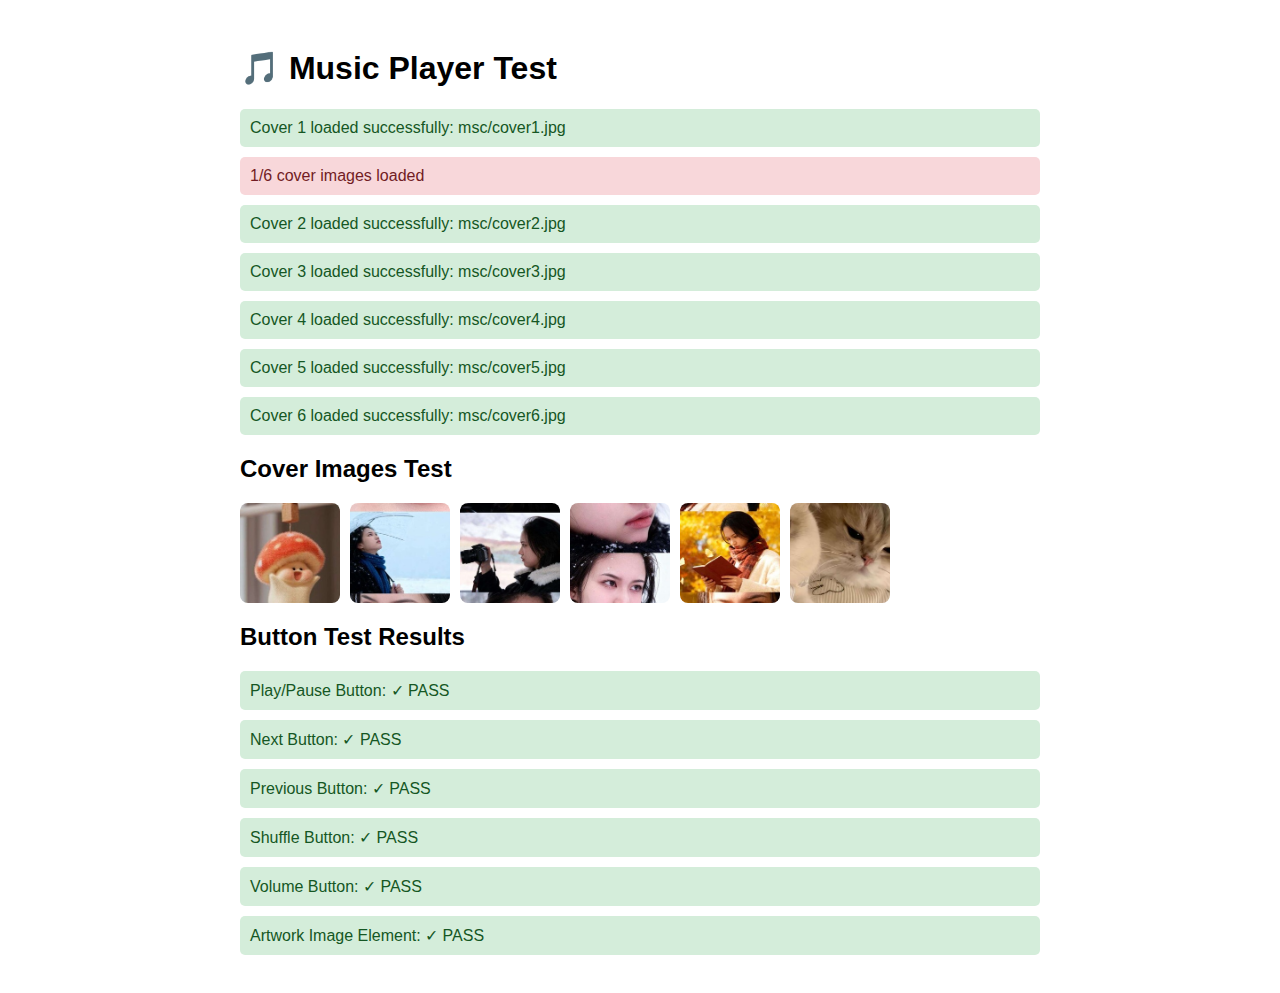
<file: test-music.html>
<!DOCTYPE html>
<html>
<head>
    <title>Music Player Test</title>
    <style>
        body { font-family: Arial, sans-serif; padding: 20px; }
        .test-container { max-width: 800px; margin: 0 auto; }
        .cover-test { display: flex; flex-wrap: wrap; gap: 10px; margin: 20px 0; }
        .cover-test img { width: 100px; height: 100px; object-fit: cover; border-radius: 8px; }
        .status { padding: 10px; margin: 10px 0; border-radius: 5px; }
        .success { background: #d4edda; color: #155724; }
        .error { background: #f8d7da; color: #721c24; }
    </style>
</head>
<body>
    <div class="test-container">
        <h1>🎵 Music Player Test</h1>
        
        <div id="status"></div>
        
        <h2>Cover Images Test</h2>
        <div class="cover-test" id="coverTest"></div>
        
        <h2>Button Test Results</h2>
        <div id="buttonTest"></div>
    </div>

    <script>
        // Test cover images
        const coverImages = [
            'msc/cover1.jpg',
            'msc/cover2.jpg',
            'msc/cover3.jpg',
            'msc/cover4.jpg',
            'msc/cover5.jpg',
            'msc/cover6.jpg'
        ];
        
        const statusDiv = document.getElementById('status');
        const coverTestDiv = document.getElementById('coverTest');
        const buttonTestDiv = document.getElementById('buttonTest');
        
        function addStatus(message, isError = false) {
            const div = document.createElement('div');
            div.className = `status ${isError ? 'error' : 'success'}`;
            div.textContent = message;
            statusDiv.appendChild(div);
        }
        
        function addButtonTest(test, result) {
            const div = document.createElement('div');
            div.className = `status ${result ? 'success' : 'error'}`;
            div.textContent = `${test}: ${result ? '✓ PASS' : '✗ FAIL'}`;
            buttonTestDiv.appendChild(div);
        }
        
        // Test cover images
        let imageTests = 0;
        let imageSuccess = 0;
        
        coverImages.forEach((src, index) => {
            const img = new Image();
            img.onload = function() {
                imageSuccess++;
                addStatus(`Cover ${index + 1} loaded successfully: ${src}`);
                const testImg = document.createElement('img');
                testImg.src = src;
                testImg.alt = `Cover ${index + 1}`;
                coverTestDiv.appendChild(testImg);
            };
            img.onerror = function() {
                addStatus(`Failed to load cover ${index + 1}: ${src}`, true);
            };
            img.src = src;
            imageTests++;
        });
        
        // Test main page elements
        fetch('index.html')
            .then(response => response.text())
            .then(html => {
                const hasPlayPause = html.includes('play-pause-btn');
                const hasNext = html.includes('next-btn');
                const hasPrevious = html.includes('previous-btn');
                const hasShuffle = html.includes('shuffle-btn');
                const hasVolume = html.includes('volume-btn');
                const hasArtwork = html.includes('artwork-image');
                
                addButtonTest('Play/Pause Button', hasPlayPause);
                addButtonTest('Next Button', hasNext);
                addButtonTest('Previous Button', hasPrevious);
                addButtonTest('Shuffle Button', hasShuffle);
                addButtonTest('Volume Button', hasVolume);
                addButtonTest('Artwork Image Element', hasArtwork);
                
                if (imageTests === imageSuccess) {
                    addStatus(`All ${imageTests} cover images loaded successfully!`);
                } else {
                    addStatus(`${imageSuccess}/${imageTests} cover images loaded`, true);
                }
            })
            .catch(error => {
                addStatus('Error loading index.html: ' + error.message, true);
            });
    </script>
</body>
</html>
</file>
